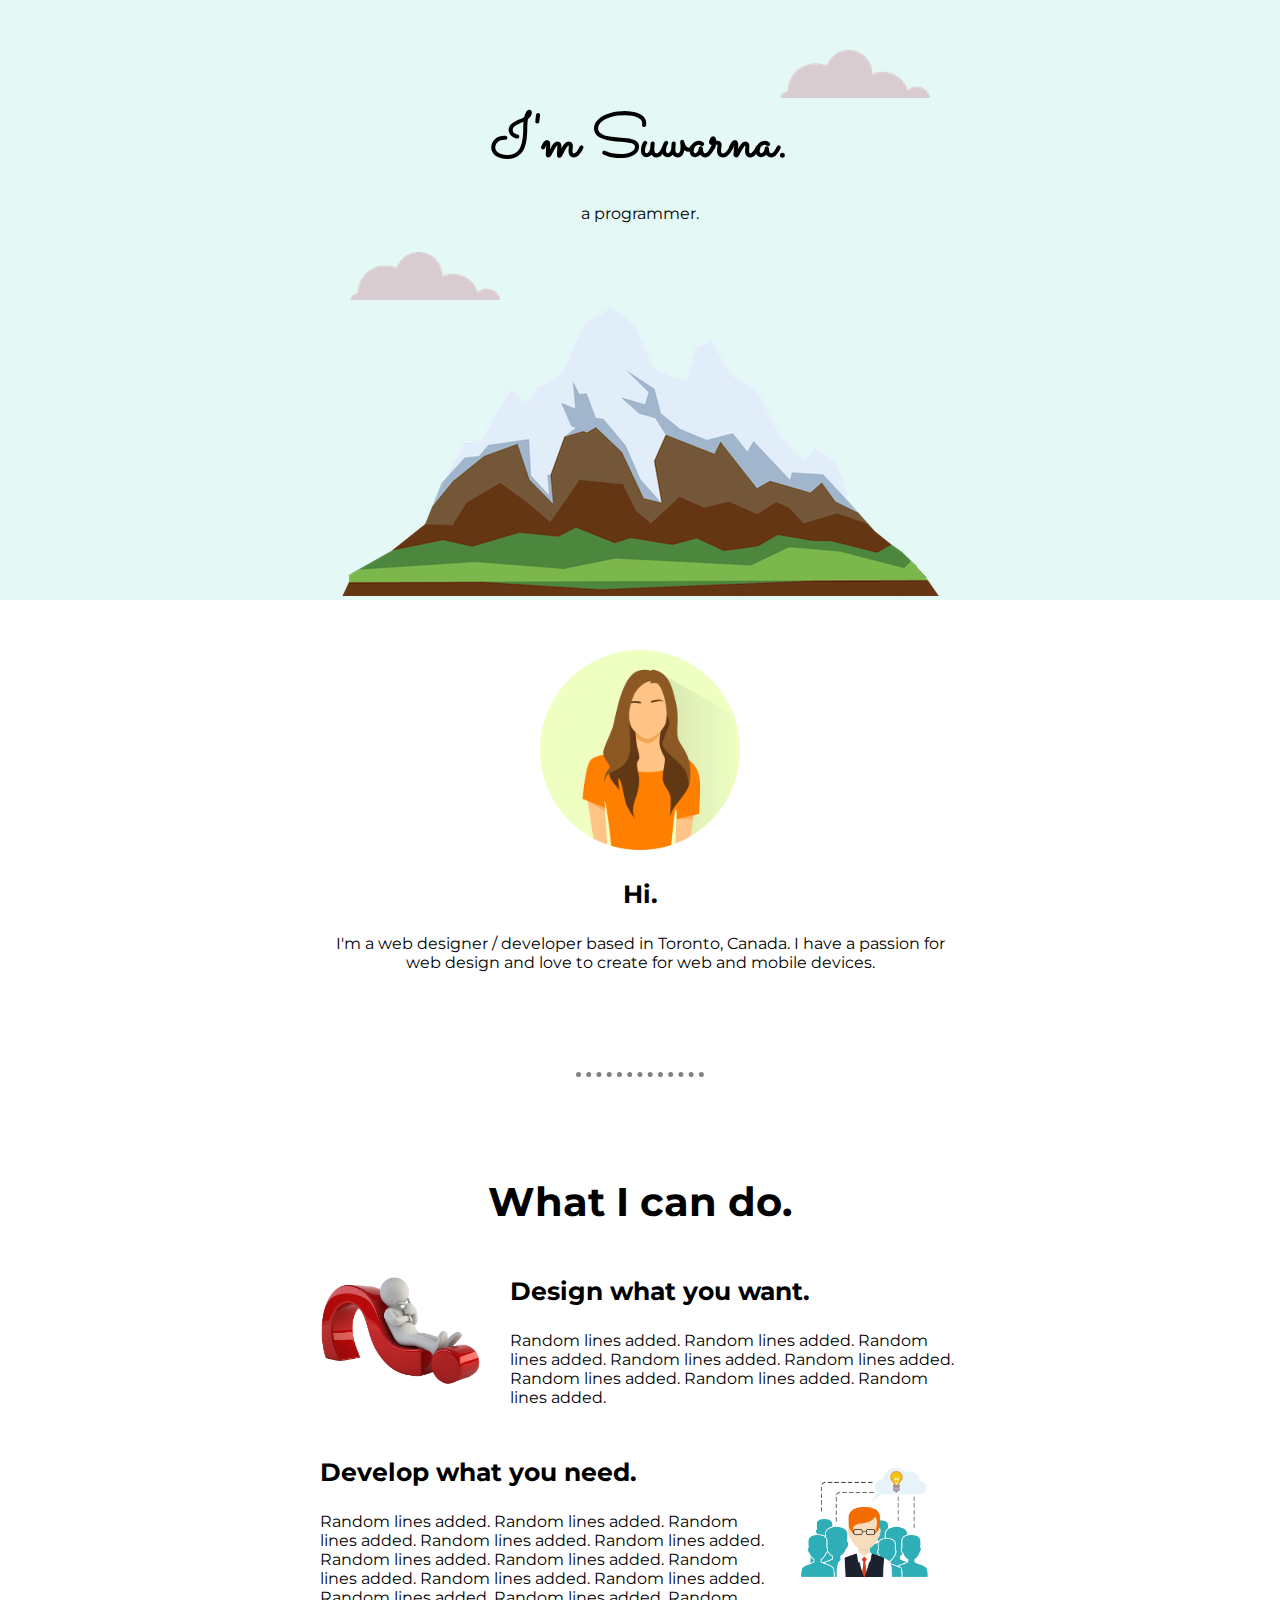
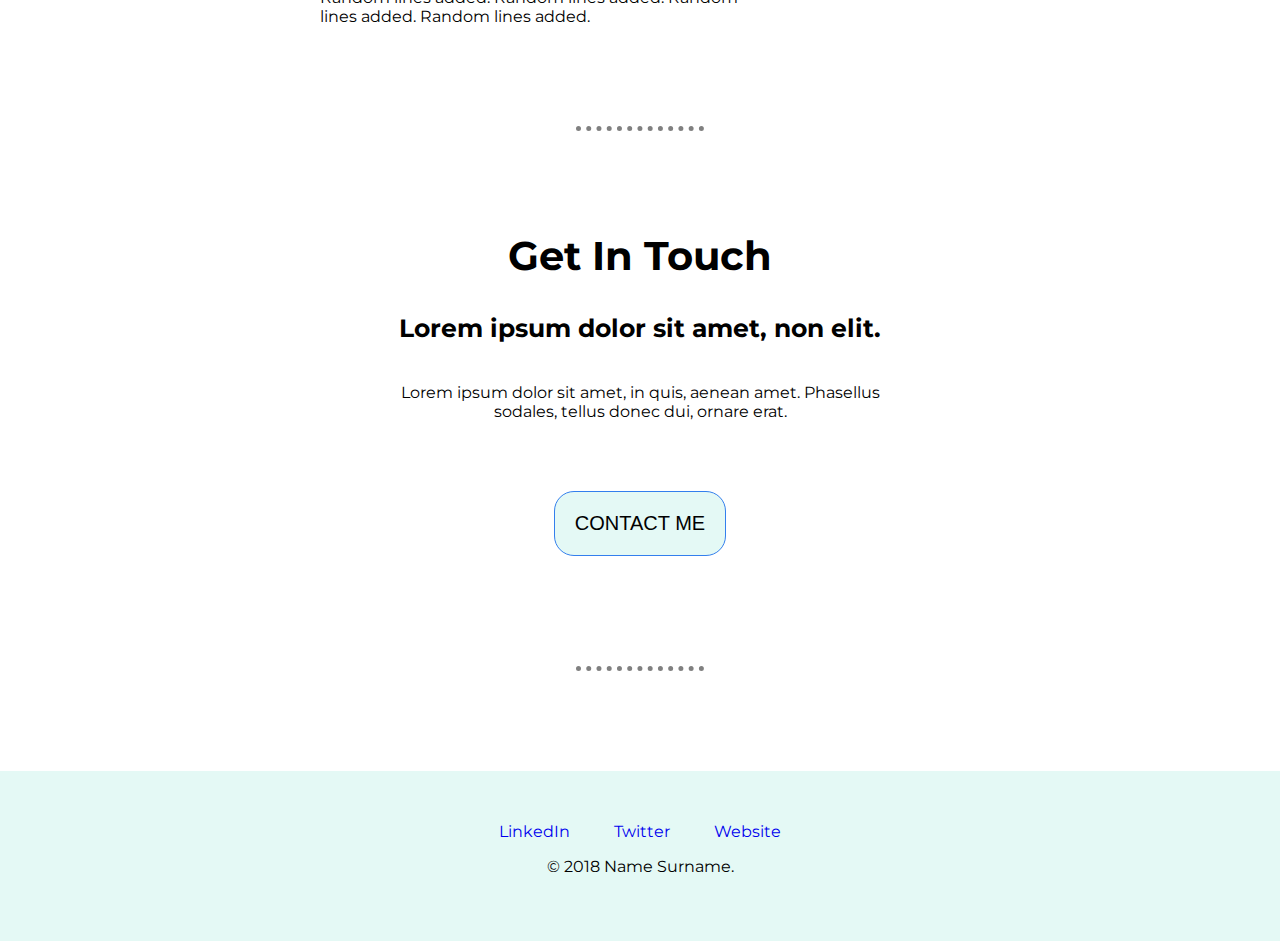
<file: CSS - My Site/index.html>
<!DOCTYPE html>
<html lang="en" dir="ltr">

<head>
  <meta charset="utf-8">
  <title>Suwarna's CV</title>
  <link rel="stylesheet" href="css/styles.css">
  <link rel="icon" href="css/favicon.ico">
  <link href="https://fonts.googleapis.com/css?family=Merriweather|Montserrat|Sacramento&display=swap" rel="stylesheet">
</head>

<body>
  <div class="top-container">
    <img class="cloud-top" src="images/cloud.png" alt="cloud-image">
    <h1>I'm Suwarna.</h1>
    <p>a programmer.</p>
    <img class="cloud-bottom" src="images/cloud.png" alt="cloud-image">
    <img class="mountain" src="images/mountain.png" alt="mountain-image">
  </div>
  <div class="middle-container">
    <div class="profile">
      <img class="profile-pic" src="images/pngwave.png" alt="my-img">
      <h3>Hi.</h3>
      <p>I'm a web designer / developer based in Toronto, Canada. I have a passion for web design and love to create for web and mobile devices.</p>
    </div>
    <hr>
    <div class="skills">
      <h2>What I can do.</h2>
      <div class="skill-row">
        <img class="skill-row-left" src="images/skill-3.png" alt="skill-img-left">
        <h3>Design what you want.</h3>
        <p class="skill-description left">Random lines added. Random lines added. Random lines added. Random lines added. Random lines added. Random lines added. Random lines added. Random lines added.</p>
      </div>
      <div class="skill-row">
        <img class="skill-row-right" src="images/skill-2.png" alt="skill-img-right">
        <h3>Develop what you need.</h3>
        <p class="skill-description right">Random lines added. Random lines added. Random lines added. Random lines added. Random lines added. Random lines added. Random lines added. Random lines added. Random lines added. Random lines added. Random
          lines added. Random lines added. Random lines added. Random lines added.</p>
      </div>
      <div class="contact-me">
        <hr>
        <h2>Get In Touch</h2>
        <h3>Lorem ipsum dolor sit amet, non elit.</h3>
        <p class="contact-description">Lorem ipsum dolor sit amet, in quis, aenean amet. Phasellus sodales, tellus donec dui, ornare erat.</p>
        <a class="btn" href="mailto:name@email.com">CONTACT ME</a>
      </div>
    </div>
    <hr>
  </div>
  <div class="bottom-container">
    <a class="footer-link" href="https://www.linkedin.com/">LinkedIn</a>
    <a class="footer-link" href="https://twitter.com/">Twitter</a>
    <a class="footer-link" href="https://www.appbrewery.co/">Website</a>
    <p>© 2018 Name Surname.</p>
  </div>
</body>

</html>
</file>
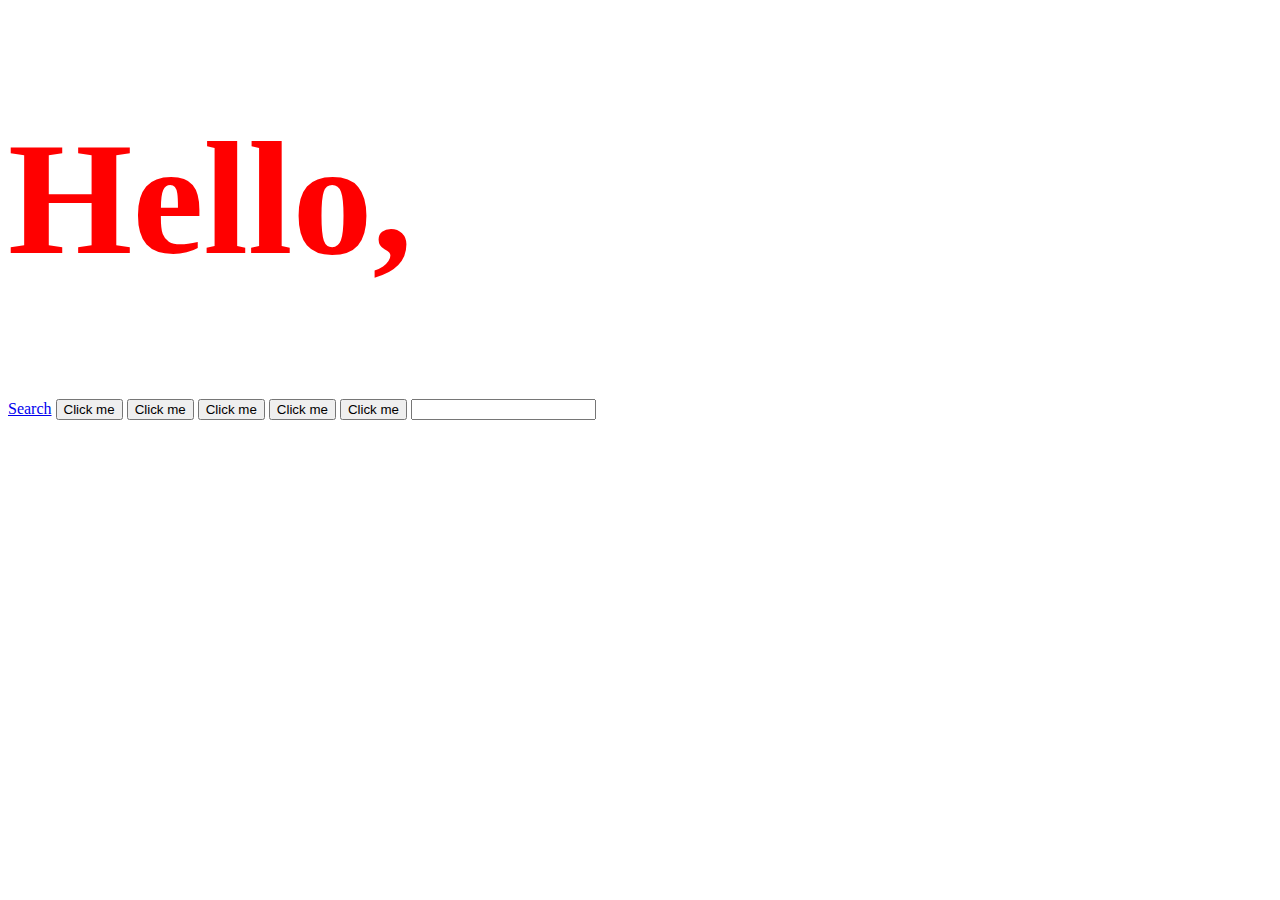
<file: jQuery/index.html>
<!DOCTYPE html>
<html lang="en" dir="ltr">
  <head>
    <meta charset="utf-8">
    <title>jQuery</title>
    <link rel="stylesheet" href="styles.css">
  </head>
  <body>
    <h1>Hello,</h1>
    <a href="https://www.google.com/"/>Search</a>
    <button>Click me</button>
    <button>Click me</button>
    <button>Click me</button>
    <button>Click me</button>
    <button>Click me</button>
    <input type="text" name="" value="">


<script src="https://ajax.googleapis.com/ajax/libs/jquery/3.4.1/jquery.min.js"></script>
  <script src="index.js" charset="utf-8"></script>

  </body>
</html>
</file>
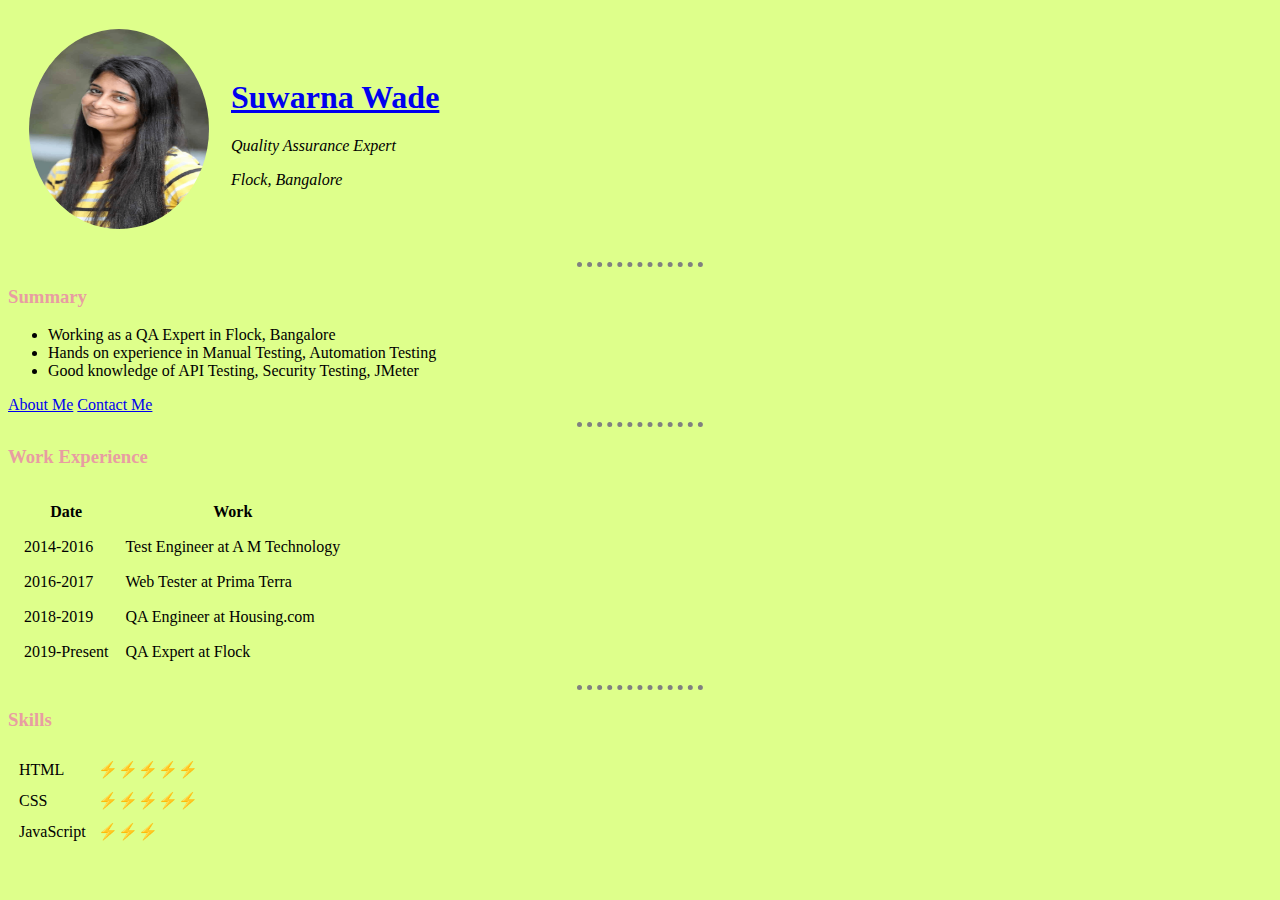
<file: PersonalWebsite/index.html>
<!DOCTYPE html>
<html lang="en" dir="ltr">

<head>
  <meta charset="utf-8">
  <title>Suwarna W-CV</title>
  <link rel="stylesheet" href="css/style.css">
</head>

<body>
  <table cellspacing="20">
    <tr>
      <td><img class="profile-image" src="images/my-image.png" alt="suwarna-wade"/></td>
      <td>
        <h1><a href="https://www.linkedin.com/in/suwarna-wade-qa/">Suwarna Wade</a></h1>
        <p><em>Quality Assurance Expert</p>
          <p>Flock, Bangalore</em></p>
      </td>
    </tr>
  </table>
  <hr size="2" onside />
  <h3>Summary</h3>
  <ul>
    <li>Working as a QA Expert in Flock, Bangalore</li>
    <li>Hands on experience in Manual Testing, Automation Testing</li>
    <li>Good knowledge of API Testing, Security Testing, JMeter</li>
  </ul>
  <a href="about_me.html">About Me</a>
  <a href="contact_me.html">Contact Me</a>
    <hr>
  <h3>Work Experience</h3>
  <table cellspacing="15">
    <thead>
      <tr>
        <th>Date</th>
        <th>Work</th>
      </tr>
    </thead>
    <tbody>
      <tr>
        <td>2014-2016</td>
        <td>Test Engineer at A M Technology</td>
      </tr>
      <tr>
        <td>2016-2017</td>
        <td>Web Tester at Prima Terra</td>
      </tr>
      <tr>
        <td>2018-2019</td>
        <td>QA Engineer at Housing.com</td>
      </tr>
      <tr>
        <td>2019-Present</td>
        <td>QA Expert at Flock</td>
      </tr>
    </tbody>
  </table>
  <hr>
  <h3>Skills</h3>
  <table cellspacing="10">
    <tr>
      <td>HTML</td>
      <td>⚡⚡⚡⚡⚡</td>
    </tr>
    <tr>
      <td>CSS</td>
      <td>⚡⚡⚡⚡⚡</td>
    </tr>
    <tr>
      <td>JavaScript</td>
      <td>⚡⚡⚡</td>
    </tr>
  </table>
</body>

</html>
</file>
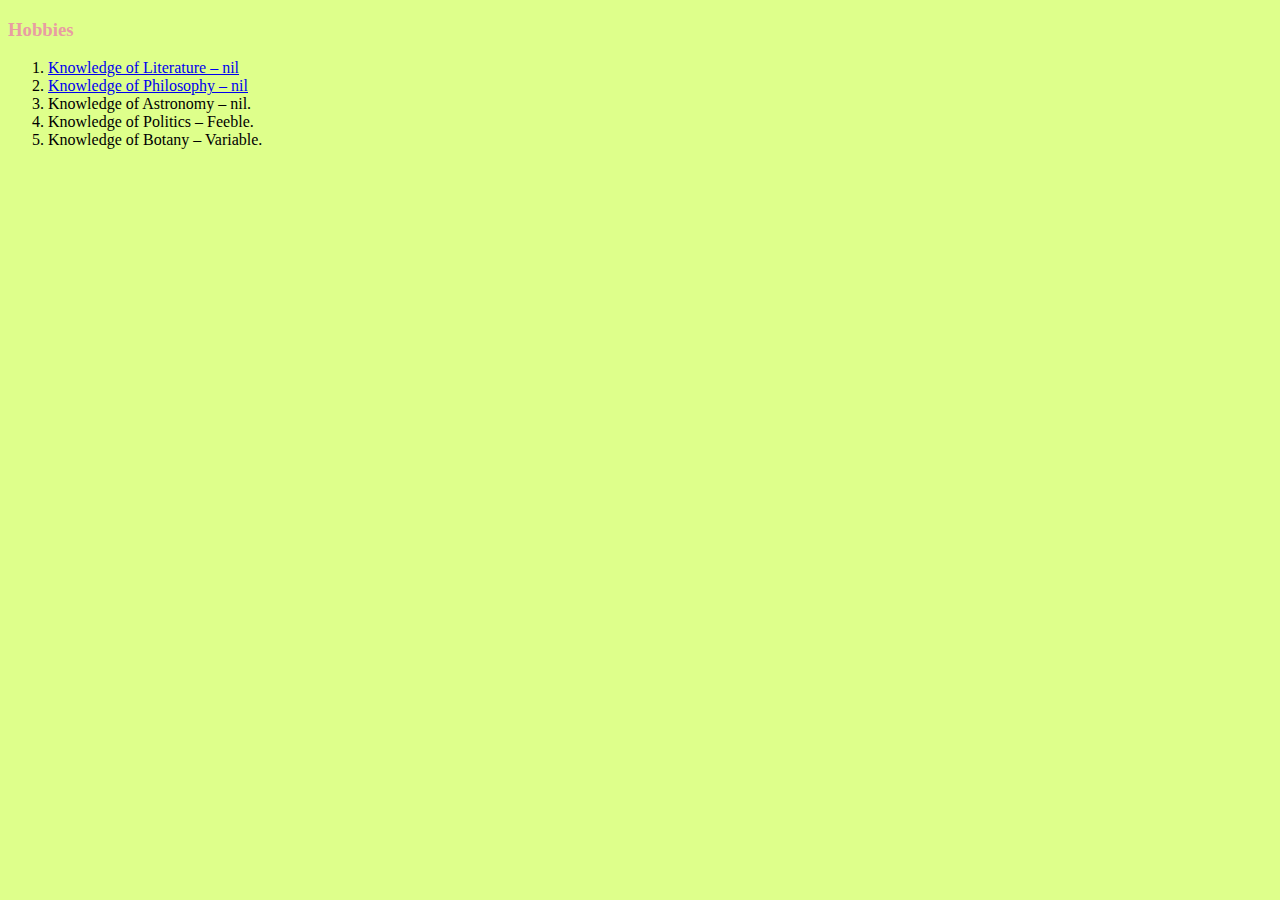
<file: PersonalWebsite/about_me.html>
<!DOCTYPE html>
<html lang="en" dir="ltr">
  <head>
    <meta charset="utf-8">
    <title>About Me</title>
    <link rel="stylesheet" href="css/style.css">
  </head>
  <body>
    <h3>Hobbies</h3>
    <ol>
      <li><a href="https://en.wikipedia.org/wiki/Diogenes_Club">Knowledge of Literature – nil</a></li>
      <li><a href="https://en.wikipedia.org/wiki/Arthur_Conan_Doyle">Knowledge of Philosophy – nil</a></li>
      <li>Knowledge of Astronomy – nil.</li>
      <li>Knowledge of Politics – Feeble.</li>
      <li>Knowledge of Botany – Variable. </li>
    </ol>
  </body>
</html>
</file>
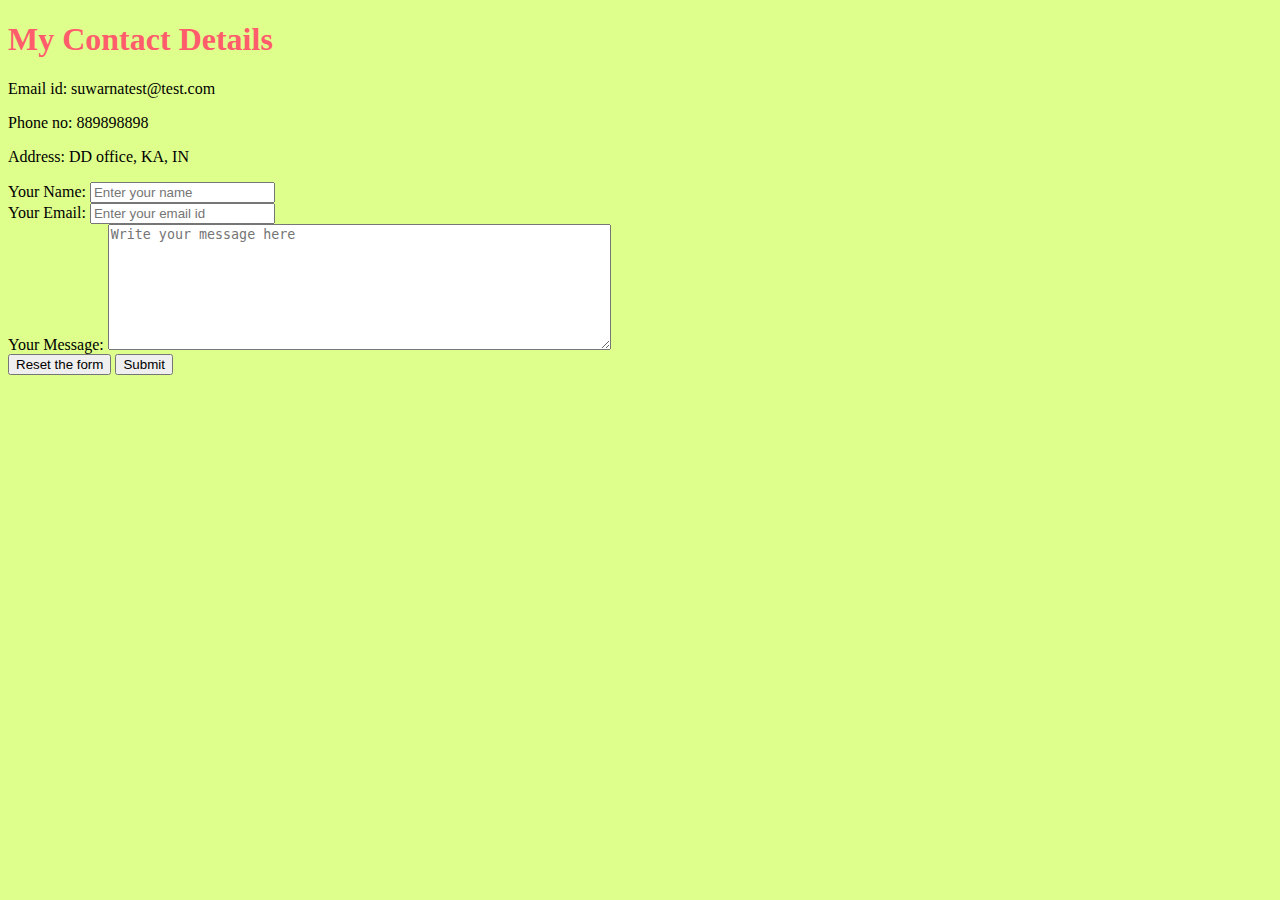
<file: PersonalWebsite/contact_me.html>
<!DOCTYPE html>
<html lang="en" dir="ltr">
  <head>
    <meta charset="utf-8">
    <title>Contact Me</title>
    <link rel="stylesheet" href="css/style.css">
  </head>
  <body>
    <h1>My Contact Details</h1>
    <p>Email id: suwarnatest@test.com</p>
    <p>Phone no: 889898898</p>
    <p>Address: DD office, KA, IN</p>
    <form class="form-data" action="mailto:suwarnaw@flock.com" method="post" enctype="text/plain">
      <label>Your Name:</label>
      <input type="text" name="name" id="name" placeholder="Enter your name" required>
      <br>
      <label>Your Email:</label>
      <input autocomplete="on" type="email" name="email" id="emailId" placeholder="Enter your email id">
      <br>
      <label>Your Message:</label>
      <textarea name="message_body" rows="8" cols="60" placeholder="Write your message here"></textarea>
      <br>
      <input type="reset" name="reset" value="Reset the form">
      <input type="submit" name="Submit" value="Submit">
    </form>
  </body>
</html>
</file>
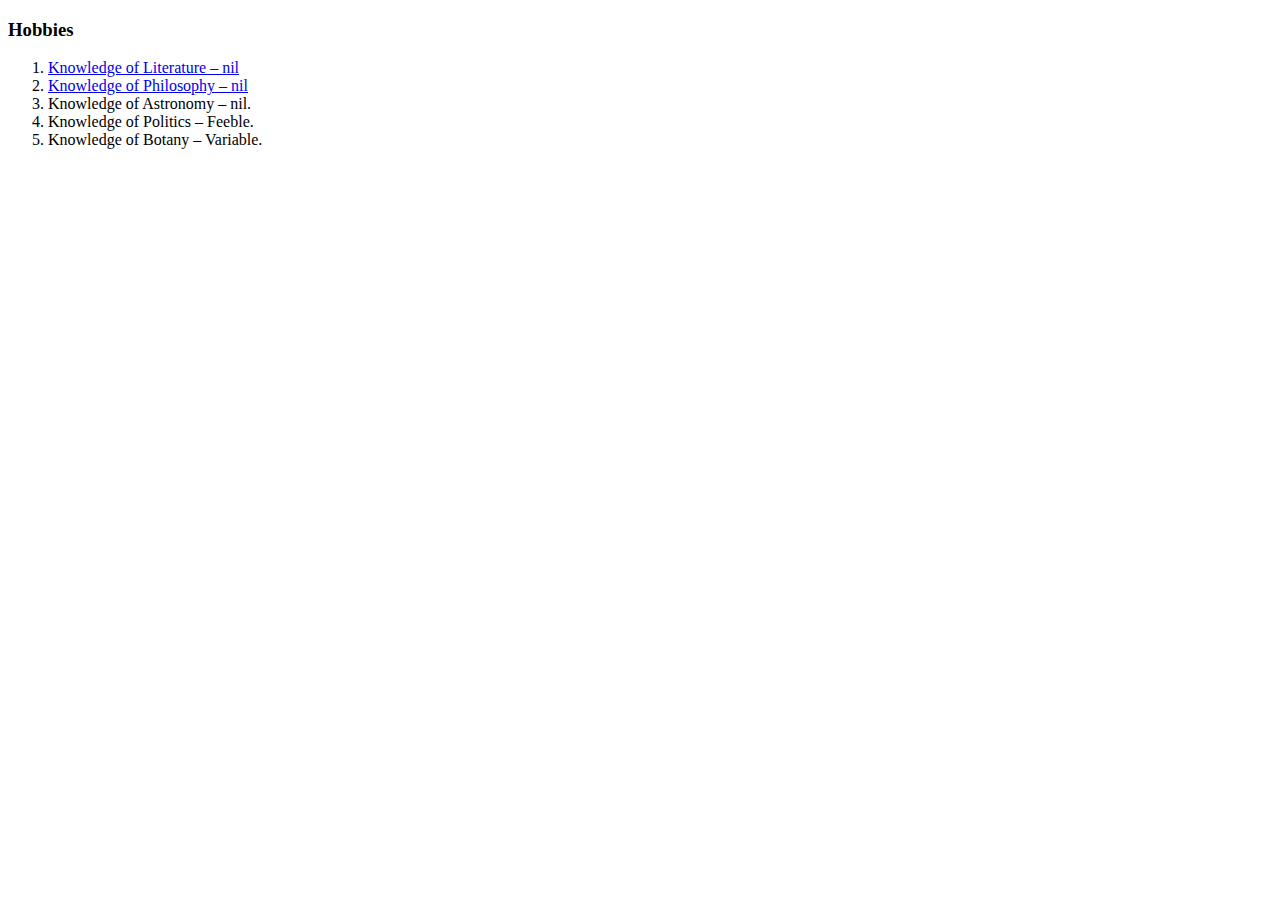
<file: PersonalWebsite/hobbies.html>
<!DOCTYPE html>
<html lang="en" dir="ltr">
  <head>
    <meta charset="utf-8">
    <title>Hobbies</title>
  </head>
  <body>
    <h3>Hobbies</h3>
    <ol>
      <li><a href="https://en.wikipedia.org/wiki/Diogenes_Club">Knowledge of Literature – nil</a></li>
      <li><a href="https://en.wikipedia.org/wiki/Arthur_Conan_Doyle">Knowledge of Philosophy – nil</a></li>
      <li>Knowledge of Astronomy – nil.</li>
      <li>Knowledge of Politics – Feeble.</li>
      <li>Knowledge of Botany – Variable. </li>
    </ol>
  </body>
</html>
</file>
<file: CSS - My Site/css/styles.css>
body {
  margin: 0;
  text-align: center;
  font-family: 'Merriweather', serif;
}

.top-container {
  background-color: #E4F9F5;
  padding-top: 100px;
  position: relative;
}

h1 {
  font-family: 'Sacramento', cursive;
  font-size: 60px;
  margin: 0 auto;
}

h2 {
  font-family: 'Montserrat', sans-serif;
  font-size: 40px;
}

h3 {
  font-family: 'Montserrat', sans-serif;
  font-size: 25px;
}

.profile {
  width: 50%;
  margin: 0 auto;
}

.skill-row {
  width: 50%;
  margin: 50px auto 50px auto;
  text-align: left;
}

.skill-row-left {
  width: 25%;
  float: left;
  margin-right: 30px;
  margin-bottom: 30px;
}

.skill-row-right {
  width: 25%;
  float: right;
  margin-left: 30px;
  margin-bottom: 30px;
}

p {
  font-family: 'Montserrat', sans-serif;
}

.cloud-top {
  position: absolute;
  right: 350px;
  top: 50px;
}

.cloud-bottom {
  position: absolute;
  left: 350px;
  bottom: 300px;
}

.profile-pic {
  padding-top: 50px;
  height: 200px;
  width: 200px;
}

hr {
  border-color: grey;
  border-style: none;
  border-top-style: dotted;
  border-width: 5px;
  width: 10%;
  margin: 100px auto;
}

.contact-description {
  width: 40%;
  margin: 40px auto 60px;
}

.bottom-container {
  background-color: #E4F9F5;
  padding: 50px 0 20px;
  height: 100px;
}

.btn {
  background: #E4F9F5;
  border-radius: 20px;
  color: #000000;
  font-family: Arial;
  font-size: 20px;
  font-weight: 100;
  padding: 20px 20px;
  text-decoration: none;
  border: solid #337FED 1px;
  display: inline-block;
  cursor: pointer;
  text-align: center;
  text-transform: uppercase;
}

a {
  margin: 10px 20px;
  text-decoration: none;
  font-family: 'Montserrat', sans-serif;
}

a:hover {
  color: grey;
}
</file>
<file: jQuery/styles.css>
h1 {
  font-size: 10rem;
  font-family: cursive;
  color: red;

}
.margin-20 {
  margin: 20px;
}
</file>
<file: PersonalWebsite/css/style.css>
body {
  background-color: #deff8b;
}

hr {
  border-color: grey;
  border-style: none;
  border-top-style: dotted;
  border-width: 5px;
  width: 10%;
}

h1 {
  color: #ff5d6c;
}

h3 {
  color: #e89da2;
}

.profile-image {
  border-radius: 100%; 
  width:180px;
  height:200px;
}
</file>
